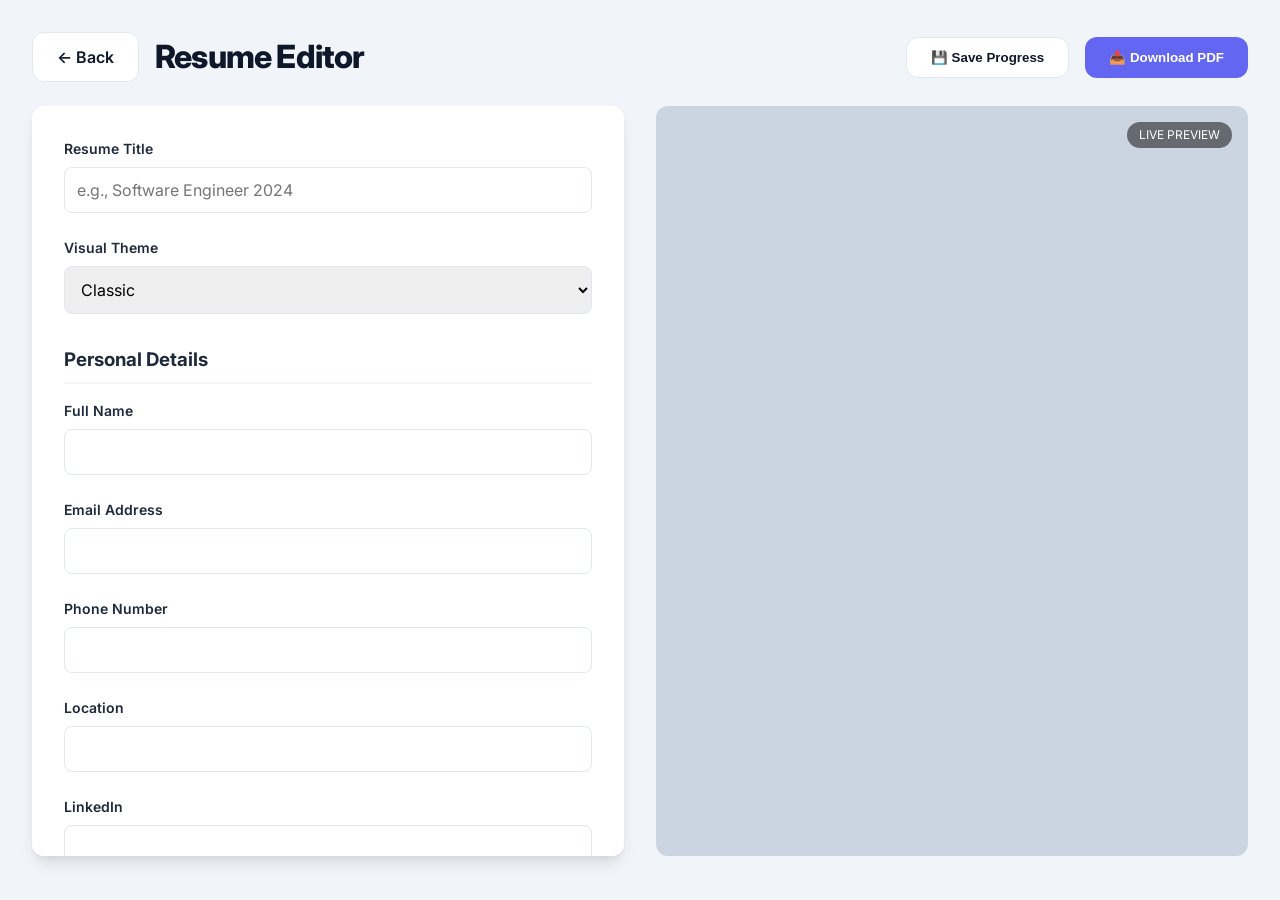
<file: frontend/editor.html>
<!DOCTYPE html>
<html lang="en">
<head>
    <meta charset="UTF-8">
    <meta name="viewport" content="width=device-width, initial-scale=1.0">
    <title>Resume Pro - Editor</title>
    <link rel="stylesheet" href="style.css">
    <link href="https://fonts.googleapis.com/css2?family=Inter:wght@400;600;700;800&display=swap" rel="stylesheet">
</head>
<body>
    <div class="container" style="max-width: 1400px;">
        <header style="margin-bottom: 1.5rem;">
            <div style="display: flex; align-items: center; gap: 1rem;">
                <a href="index.html" class="btn btn-secondary">← Back</a>
                <h1>Resume Editor</h1>
            </div>
            <div style="display: flex; gap: 1rem;">
                <button onclick="saveCV()" class="btn btn-secondary">💾 Save Progress</button>
                <button onclick="downloadPDF()" class="btn btn-primary">📥 Download PDF</button>
            </div>
        </header>

        <div class="editor-container">
            <!-- Sidebar / Form -->
            <div class="editor-sidebar" id="editor-form">
                <div class="form-group">
                    <label>Resume Title</label>
                    <input type="text" id="cv-title" placeholder="e.g., Software Engineer 2024">
                </div>

                <div class="form-group">
                    <label>Visual Theme</label>
                    <select id="cv-template">
                        <option value="Classic">Classic</option>
                        <option value="Formal">Formal</option>
                        <option value="Colorful">Colorful</option>
                    </select>
                </div>

                <div class="section-header">
                    <h3>Personal Details</h3>
                </div>
                <div class="form-group">
                    <label>Full Name</label>
                    <input type="text" id="cv-full-name">
                </div>
                <div class="form-group">
                    <label>Email Address</label>
                    <input type="email" id="cv-email">
                </div>
                <div class="form-group">
                    <label>Phone Number</label>
                    <input type="text" id="cv-phone">
                </div>
                <div class="form-group">
                    <label>Location</label>
                    <input type="text" id="cv-address">
                </div>
                <div class="form-group">
                    <label>LinkedIn</label>
                    <input type="text" id="cv-linkedin">
                </div>
                <div class="form-group">
                    <label>Summary</label>
                    <textarea id="cv-summary" rows="4"></textarea>
                </div>

                <div class="section-header">
                    <h3>Experience</h3>
                    <button class="btn btn-secondary" style="padding: 0.25rem 0.75rem; font-size: 0.875rem;" onclick="addExperience()">+ Add</button>
                </div>
                <div id="experience-list"></div>

                <div class="section-header">
                    <h3>Education</h3>
                    <button class="btn btn-secondary" style="padding: 0.25rem 0.75rem; font-size: 0.875rem;" onclick="addEducation()">+ Add</button>
                </div>
                <div id="education-list"></div>

                <div class="section-header">
                    <h3>Skills</h3>
                </div>
                <div class="form-group">
                    <label>Technical Skills (comma separated)</label>
                    <textarea id="cv-skills" placeholder="Python, JavaScript, SQL..."></textarea>
                </div>
            </div>

            <!-- Preview Panel -->
            <div class="preview-panel">
                <iframe id="preview-frame"></iframe>
                <div style="position: absolute; top: 1rem; right: 1rem; background: rgba(0,0,0,0.5); color: white; padding: 0.25rem 0.75rem; border-radius: 100px; font-size: 0.75rem;">LIVE PREVIEW</div>
            </div>
        </div>
    </div>

    <script>
        let cvId = new URLSearchParams(window.location.search).get('id');
        let debouncer;

        function updatePreview() {
            clearTimeout(debouncer);
            debouncer = setTimeout(() => {
                const data = collectData();
                const frame = document.getElementById('preview-frame');
                // We'll use a local generation for preview to make it fast
                // For now, let's just trigger a save-and-preview or a preview-only endpoint
                fetchPreview(data);
            }, 500);
        }

        async function fetchPreview(data) {
            // Ideally, we'd have a preview endpoint that takes JSON and returns HTML
            // For now, we'll save and then reload the preview if there's an ID
            // Or better, let's assume the backend has a /api/preview endpoint
            const response = await fetch('/api/cvs/preview-temp', {
                method: 'POST',
                headers: { 'Content-Type': 'application/json' },
                body: JSON.stringify(data)
            });
            const html = await response.text();
            const doc = document.getElementById('preview-frame').contentWindow.document;
            doc.open();
            doc.write(html);
            doc.close();
        }

        function collectData() {
            const expEntries = Array.from(document.querySelectorAll('.experience-entry')).map(el => ({
                job_title: el.querySelector('.exp-title').value,
                company: el.querySelector('.exp-company').value,
                start_date: el.querySelector('.exp-start').value,
                end_date: el.querySelector('.exp-end').value,
                description: el.querySelector('.exp-desc').value
            }));

            const eduEntries = Array.from(document.querySelectorAll('.education-entry')).map(el => ({
                degree: el.querySelector('.edu-degree').value,
                institution: el.querySelector('.edu-inst').value,
                year: el.querySelector('.edu-year').value
            }));

            return {
                id: cvId,
                title: document.getElementById('cv-title').value,
                template: document.getElementById('cv-template').value,
                full_name: document.getElementById('cv-full-name').value,
                email: document.getElementById('cv-email').value,
                phone: document.getElementById('cv-phone').value,
                address: document.getElementById('cv-address').value,
                linkedin: document.getElementById('cv-linkedin').value,
                summary: document.getElementById('cv-summary').value,
                experience: expEntries,
                education: eduEntries,
                skills: document.getElementById('cv-skills').value.split(',').map(s => s.trim())
            };
        }

        async function saveCV() {
            const data = collectData();
            const response = await fetch('/api/cvs', {
                method: 'POST',
                headers: { 'Content-Type': 'application/json' },
                body: JSON.stringify(data)
            });
            const result = await response.json();
            if (result.cv_id) {
                cvId = result.cv_id;
                // Update URL without refreshing
                const newUrl = window.location.pathname + '?id=' + cvId;
                window.history.pushState({path:newUrl},'',newUrl);
                alert('Saved successfully!');
            }
        }

        function downloadPDF() {
            if (!cvId) {
                alert('Please save your resume first!');
                return;
            }
            window.open(`/api/cvs/${cvId}/preview`, '_blank');
        }

        function addExperience(data = {}) {
            const container = document.getElementById('experience-list');
            const div = document.createElement('div');
            div.className = 'entry-card experience-entry';
            div.innerHTML = `
                <span class="remove-entry" onclick="this.parentElement.remove(); updatePreview();">×</span>
                <div class="form-group"><input type="text" class="exp-title" placeholder="Job Title" value="${data.job_title || ''}" oninput="updatePreview()"></div>
                <div class="form-group"><input type="text" class="exp-company" placeholder="Company" value="${data.company || ''}" oninput="updatePreview()"></div>
                <div style="display: grid; grid-template-columns: 1fr 1fr; gap: 0.5rem">
                    <input type="text" class="exp-start" placeholder="Start Date" value="${data.start_date || ''}" oninput="updatePreview()">
                    <input type="text" class="exp-end" placeholder="End Date" value="${data.end_date || ''}" oninput="updatePreview()">
                </div>
                <textarea class="exp-desc" placeholder="Responsibilities..." style="margin-top: 0.5rem" oninput="updatePreview()">${data.description || ''}</textarea>
            `;
            container.appendChild(div);
        }

        function addEducation(data = {}) {
            const container = document.getElementById('education-list');
            const div = document.createElement('div');
            div.className = 'entry-card education-entry';
            div.innerHTML = `
                <span class="remove-entry" onclick="this.parentElement.remove(); updatePreview();">×</span>
                <div class="form-group"><input type="text" class="edu-degree" placeholder="Degree" value="${data.degree || ''}" oninput="updatePreview()"></div>
                <div class="form-group"><input type="text" class="edu-inst" placeholder="Institution" value="${data.institution || ''}" oninput="updatePreview()"></div>
                <input type="text" class="edu-year" placeholder="Year" value="${data.year || ''}" oninput="updatePreview()">
            `;
            container.appendChild(div);
        }

        async function loadCV() {
            if (!cvId) {
                addExperience();
                addEducation();
                return;
            }
            const response = await fetch(`/api/cvs/${cvId}`);
            const cv = await response.json();
            
            document.getElementById('cv-title').value = cv.title || '';
            document.getElementById('cv-template').value = cv.template || 'Classic';
            document.getElementById('cv-full-name').value = cv.full_name || '';
            document.getElementById('cv-email').value = cv.email || '';
            document.getElementById('cv-phone').value = cv.phone || '';
            document.getElementById('cv-address').value = cv.address || '';
            document.getElementById('cv-linkedin').value = cv.linkedin || '';
            document.getElementById('cv-summary').value = cv.summary || '';
            document.getElementById('cv-skills').value = (cv.skills || []).join(', ');

            cv.experience.forEach(exp => addExperience(exp));
            cv.education.forEach(edu => addEducation(edu));
            
            updatePreview();
        }

        window.onload = loadCV;

        // Add event listeners to all main inputs
        document.querySelectorAll('#editor-form input, #editor-form textarea, #editor-form select').forEach(el => {
            el.addEventListener('input', updatePreview);
        });
    </script>
</body>
</html>
</file>
<file: frontend/style.css>
:root {
    --primary: #6366f1;
    --primary-dark: #4f46e5;
    --secondary: #0f172a;
    --accent: #f8fafc;
    --text-main: #1e293b;
    --text-muted: #64748b;
    --bg-app: #f1f5f9;
    --white: #ffffff;
    --shadow: 0 10px 15px -3px rgba(0, 0, 0, 0.1), 0 4px 6px -2px rgba(0, 0, 0, 0.05);
    --radius: 12px;
}

* {
    box-sizing: border-box;
    margin: 0;
    padding: 0;
}

body {
    font-family: 'Inter', system-ui, -apple-system, sans-serif;
    background-color: var(--bg-app);
    color: var(--text-main);
    line-height: 1.5;
}

.container {
    max-width: 1200px;
    margin: 0 auto;
    padding: 2rem;
}

header {
    display: flex;
    justify-content: space-between;
    align-items: center;
    margin-bottom: 3rem;
}

h1 {
    font-size: 2rem;
    font-weight: 800;
    letter-spacing: -0.025em;
    color: var(--secondary);
}

.btn {
    display: inline-flex;
    align-items: center;
    justify-content: center;
    padding: 0.75rem 1.5rem;
    border-radius: var(--radius);
    font-weight: 600;
    cursor: pointer;
    transition: all 0.2s;
    border: none;
    text-decoration: none;
    gap: 0.5rem;
}

.btn-primary {
    background-color: var(--primary);
    color: var(--white);
}

.btn-primary:hover {
    background-color: var(--primary-dark);
    transform: translateY(-1px);
    box-shadow: 0 4px 12px rgba(99, 102, 241, 0.4);
}

.btn-secondary {
    background-color: var(--white);
    color: var(--secondary);
    border: 1px solid #e2e8f0;
}

.btn-secondary:hover {
    background-color: #f8fafc;
}

.btn-danger {
    background-color: #fee2e2;
    color: #ef4444;
}

.btn-danger:hover {
    background-color: #fecaca;
}

/* Dashboard Cards */
.cv-grid {
    display: grid;
    grid-template-columns: repeat(auto-fill, minmax(300px, 1fr));
    gap: 1.5rem;
}

.cv-card {
    background: var(--white);
    padding: 1.5rem;
    border-radius: var(--radius);
    box-shadow: var(--shadow);
    display: flex;
    flex-direction: column;
    gap: 1rem;
    transition: transform 0.2s;
}

.cv-card:hover {
    transform: translateY(-4px);
}

.cv-card h3 {
    font-size: 1.25rem;
    font-weight: 700;
}

.cv-card p {
    color: var(--text-muted);
    font-size: 0.875rem;
}

.cv-actions {
    display: flex;
    gap: 0.5rem;
    margin-top: auto;
}

/* Editor Styles */
.editor-container {
    display: grid;
    grid-template-columns: 1fr 1fr;
    gap: 2rem;
    height: calc(100vh - 150px);
}

.editor-sidebar {
    background: var(--white);
    padding: 2rem;
    border-radius: var(--radius);
    box-shadow: var(--shadow);
    overflow-y: auto;
}

.preview-panel {
    background: #cbd5e1;
    border-radius: var(--radius);
    overflow: hidden;
    position: relative;
}

iframe {
    width: 100%;
    height: 100%;
    border: none;
}

.form-group {
    margin-bottom: 1.5rem;
}

.form-group label {
    display: block;
    font-weight: 600;
    margin-bottom: 0.5rem;
    font-size: 0.875rem;
}

input, textarea, select {
    width: 100%;
    padding: 0.75rem;
    border: 1px solid #e2e8f0;
    border-radius: 8px;
    font-family: inherit;
    font-size: 1rem;
}

input:focus, textarea:focus {
    outline: none;
    border-color: var(--primary);
    ring: 2px solid var(--primary);
}

.section-header {
    display: flex;
    justify-content: space-between;
    align-items: center;
    margin-top: 2rem;
    margin-bottom: 1rem;
    padding-bottom: 0.5rem;
    border-bottom: 2px solid #f1f5f9;
}

.entry-card {
    background: #f8fafc;
    padding: 1rem;
    border-radius: 8px;
    margin-bottom: 1rem;
    position: relative;
}

.remove-entry {
    position: absolute;
    top: 0.5rem;
    right: 0.5rem;
    color: #ef4444;
    cursor: pointer;
    font-weight: bold;
}
</file>
